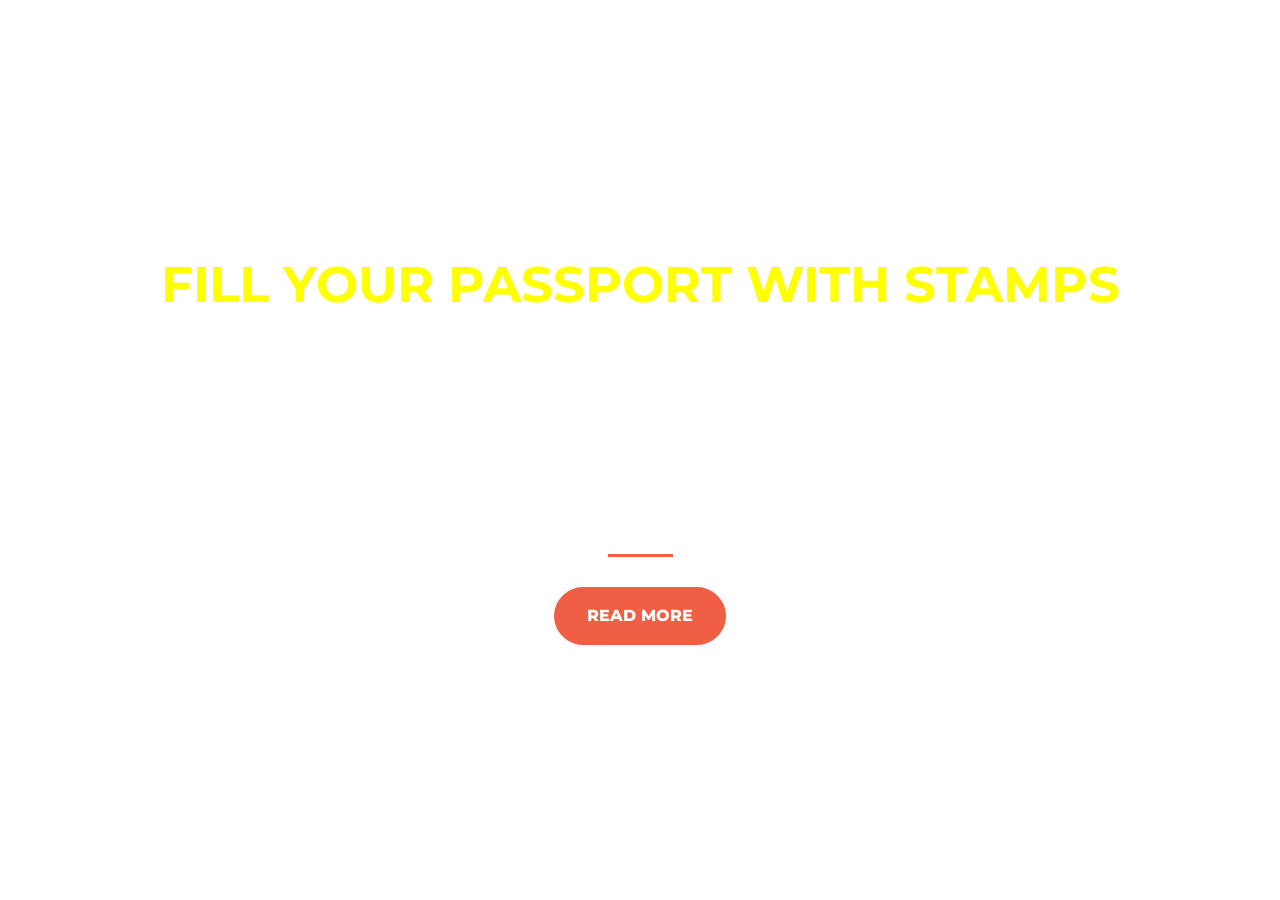
<file: index.html>
<!DOCTYPE html>
<html>
  <head>
    <title>Startup</title>

    <!-- Google Fonts -->
    <link href="https://fonts.googleapis.com/css?family=Montserrat" rel="stylesheet">

    <!-- Note that the below Bootstrap file is a specific version. If you grab the most
    current from Bootstrap website, you will see the button grow transition being a lot faster
    than in my video. Use whichever style sheet you like best! -->
    <!-- Bootstrap CSS from a CDN. This way you don't have to include the bootstrap file yourself -->
    <link rel="stylesheet" href="https://maxcdn.bootstrapcdn.com/bootstrap/4.0.0/css/bootstrap.min.css" integrity="sha384-Gn5384xqQ1aoWXA+058RXPxPg6fy4IWvTNh0E263XmFcJlSAwiGgFAW/dAiS6JXm" crossorigin="anonymous">

    <!-- My own stylesheet -->
    <link href="style.css" rel="stylesheet">
  </head>
  <body>
    <header class="startup text-center text-white d-flex">
      <div class="container my-auto">
        <div class="row">
          <div class="col-lg-12 my-auto">
            <h1 class="text-uppercase faded">
              <strong><SPAN>FILL YOUR PASSPORT WITH STAMPS</SPAN><BR> WITHOUT EMPTYING YOUR POCKETS</strong>
            </h1>
            <hr>
          </div>
          <div class="col-lg-12 my-auto">
            <!-- Begin Mailchimp Signup Form -->
<link href="//cdn-images.mailchimp.com/embedcode/classic-10_7.css" rel="stylesheet" type="text/css">
<style type="text/css">
  #mc_embed_signup{ clear:left; font:14px Helvetica,Arial,sans-serif; }
  /* Add your own Mailchimp form style overrides in your site stylesheet or in this style block.
     We recommend moving this block and the preceding CSS link to the HEAD of your HTML file. */
</style>
<div id="mc_embed_signup">
<form action="https://gmail.us3.list-manage.com/subscribe/post?u=d00c3f2addfd0fe589db9b3bb&amp;id=d9ebf870bf" method="post" id="mc-embedded-subscribe-form" name="mc-embedded-subscribe-form" class="validate" target="_blank" novalidate>
    <div id="mc_embed_signup_scroll">
  
  
</div>
<div class="mc-field-group">
  
</div>
<div class="mc-field-group">
  
</div>
<div class="mc-field-group size1of2">
  
  <div class="datefield">
    
    
    
  </div>
</div>  <div id="mce-responses" class="clear">
    <div class="response" id="mce-error-response" style="display:none"></div>
    <div class="response" id="mce-success-response" style="display:none"></div>
  </div>    <!-- real people should not fill this in and expect good things - do not remove this or risk form bot signups-->
    <div style="position: absolute; left: -5000px;" aria-hidden="true"><input type="text" name="b_d00c3f2addfd0fe589db9b3bb_d9ebf870bf" tabindex="-1" value=""></div>
    <div class="clear"><input class="btn btn-primary btn-xl" type="submit" value="read more" name="subscribe" id="mc-embedded-subscribe" class="button"></div>
    </div>
</form>
</div>

<!--End mc_embed_signup-->
           
          </div>
        </div>
      </div>
    </header>

  </body>

</html>
</file>
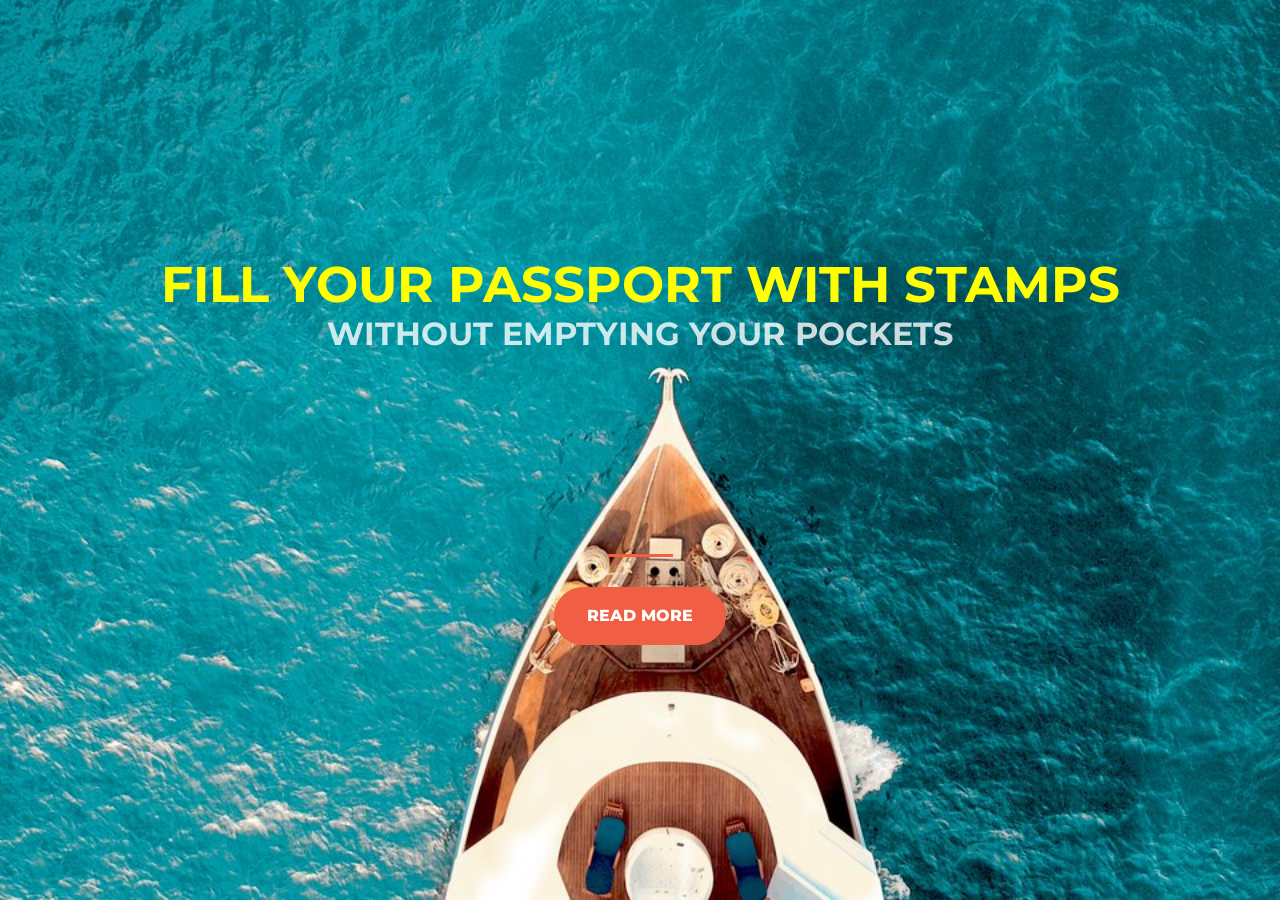
<file: landingindex.html>
<!DOCTYPE html>
<html>
  <head>
    <title>Startup</title>

    <!-- Google Fonts -->
    <link href="https://fonts.googleapis.com/css?family=Montserrat" rel="stylesheet">

    <!-- Note that the below Bootstrap file is a specific version. If you grab the most
    current from Bootstrap website, you will see the button grow transition being a lot faster
    than in my video. Use whichever style sheet you like best! -->
    <!-- Bootstrap CSS from a CDN. This way you don't have to include the bootstrap file yourself -->
    <link rel="stylesheet" href="https://maxcdn.bootstrapcdn.com/bootstrap/4.0.0/css/bootstrap.min.css" integrity="sha384-Gn5384xqQ1aoWXA+058RXPxPg6fy4IWvTNh0E263XmFcJlSAwiGgFAW/dAiS6JXm" crossorigin="anonymous">

    <!-- My own stylesheet -->
    <link href="landing.css" rel="stylesheet">
  </head>
  <body>
    <header class="startup text-center text-white d-flex">
      <div class="container my-auto">
        <div class="row">
          <div class="col-lg-12 my-auto">
            <h1 class="text-uppercase faded">
              <strong><SPAN>FILL YOUR PASSPORT WITH STAMPS</SPAN><BR> WITHOUT EMPTYING YOUR POCKETS</strong>
            </h1>
            <hr>
          </div>
          <div class="col-lg-12 my-auto">
            <!-- Begin Mailchimp Signup Form -->
<link href="//cdn-images.mailchimp.com/embedcode/classic-10_7.css" rel="stylesheet" type="text/css">
<style type="text/css">
  #mc_embed_signup{ clear:left; font:14px Helvetica,Arial,sans-serif; }
  /* Add your own Mailchimp form style overrides in your site stylesheet or in this style block.
     We recommend moving this block and the preceding CSS link to the HEAD of your HTML file. */
</style>
<div id="mc_embed_signup">
<form action="https://gmail.us3.list-manage.com/subscribe/post?u=d00c3f2addfd0fe589db9b3bb&amp;id=d9ebf870bf" method="post" id="mc-embedded-subscribe-form" name="mc-embedded-subscribe-form" class="validate" target="_blank" novalidate>
    <div id="mc_embed_signup_scroll">
  
  
</div>
<div class="mc-field-group">
  
</div>
<div class="mc-field-group">
  
</div>
<div class="mc-field-group size1of2">
  
  <div class="datefield">
    
    
    
  </div>
</div>  <div id="mce-responses" class="clear">
    <div class="response" id="mce-error-response" style="display:none"></div>
    <div class="response" id="mce-success-response" style="display:none"></div>
  </div>    <!-- real people should not fill this in and expect good things - do not remove this or risk form bot signups-->
    <div style="position: absolute; left: -5000px;" aria-hidden="true"><input type="text" name="b_d00c3f2addfd0fe589db9b3bb_d9ebf870bf" tabindex="-1" value=""></div>
    <div class="clear"><input class="btn btn-primary btn-xl" type="submit" value="read more" name="subscribe" id="mc-embedded-subscribe" class="button"></div>
    </div>
</form>
</div>

<!--End mc_embed_signup-->
           
          </div>
        </div>
      </div>
    </header>

  </body>

</html>
</file>
<file: style.css>
body,
html {
  width: 100%;
  height: 100%; 
}

body {
  font-family: 'Montserrat', sans-serif;
}
span {
font-family: 'Montserrat', sans-serif;
font-size: 50px;
color: yellow;
}


hr {
  max-width: 65px;
  border-width: 3px;
  border-color: #F05F44; 
}

.faded {
  color: rgba(255, 255, 255, 0.8); 
}

header.startup {
  background-position: center;
  background-image: url("https://images.unsplash.com/photo-1530789253388-582c481c54b0?ixlib=rb-1.2.1&ixid=eyJhcHBfaWQiOjEyMDd9&auto=format&fit=crop&w=1050&q=80");
  background-size: cover;
  height: 100%;
}

header.startup hr {
  margin-top: 200px;
  margin-bottom: 30px; 
}

header.startup h1 {
  font-size: 2rem; 
}

.btn {
  font-weight: 800;
  text-transform: uppercase;
  border-radius: 300px;
  font-family: 'Montserrat', sans-serif;
  position: center;
 
}

.btn-xl {
  padding: 1rem 2rem; 
}

.btn-primary {
  background-color: #F05F44;
  border-color: #F05F44; }

.btn-primary:hover {
  background-color: #ee4b08;
  border-color: #ee4b08;
  border-width: 5px;
  cursor: pointer;
}
</file>
<file: landing.css>
body,
html {
  width: 100%;
  height: 100%; 
}

body {
  font-family: 'Montserrat', sans-serif;
}
span {
font-family: 'Montserrat', sans-serif;
font-size: 50px;
color: yellow;
}


hr {
  max-width: 65px;
  border-width: 3px;
  border-color: #F05F44; 
}

.faded {
  color: rgba(255, 255, 255, 0.8); 
}

header.startup {
  background-position: center;
  background-image: url("TRAV1.jpg");
  background-size: cover;
  height: 100%;
}

header.startup hr {
  margin-top: 200px;
  margin-bottom: 30px; 
}

header.startup h1 {
  font-size: 2rem; 
}

.btn {
  font-weight: 800;
  text-transform: uppercase;
  border-radius: 300px;
  font-family: 'Montserrat', sans-serif;
}

.btn-xl {
  padding: 1rem 2rem; 
}

.btn-primary {
  background-color: #F05F44;
  border-color: #F05F44; }

.btn-primary:hover {
  background-color: #ee4b08;
  border-color: #ee4b08;
  border-width: 5px;
  cursor: pointer;
}
</file>
